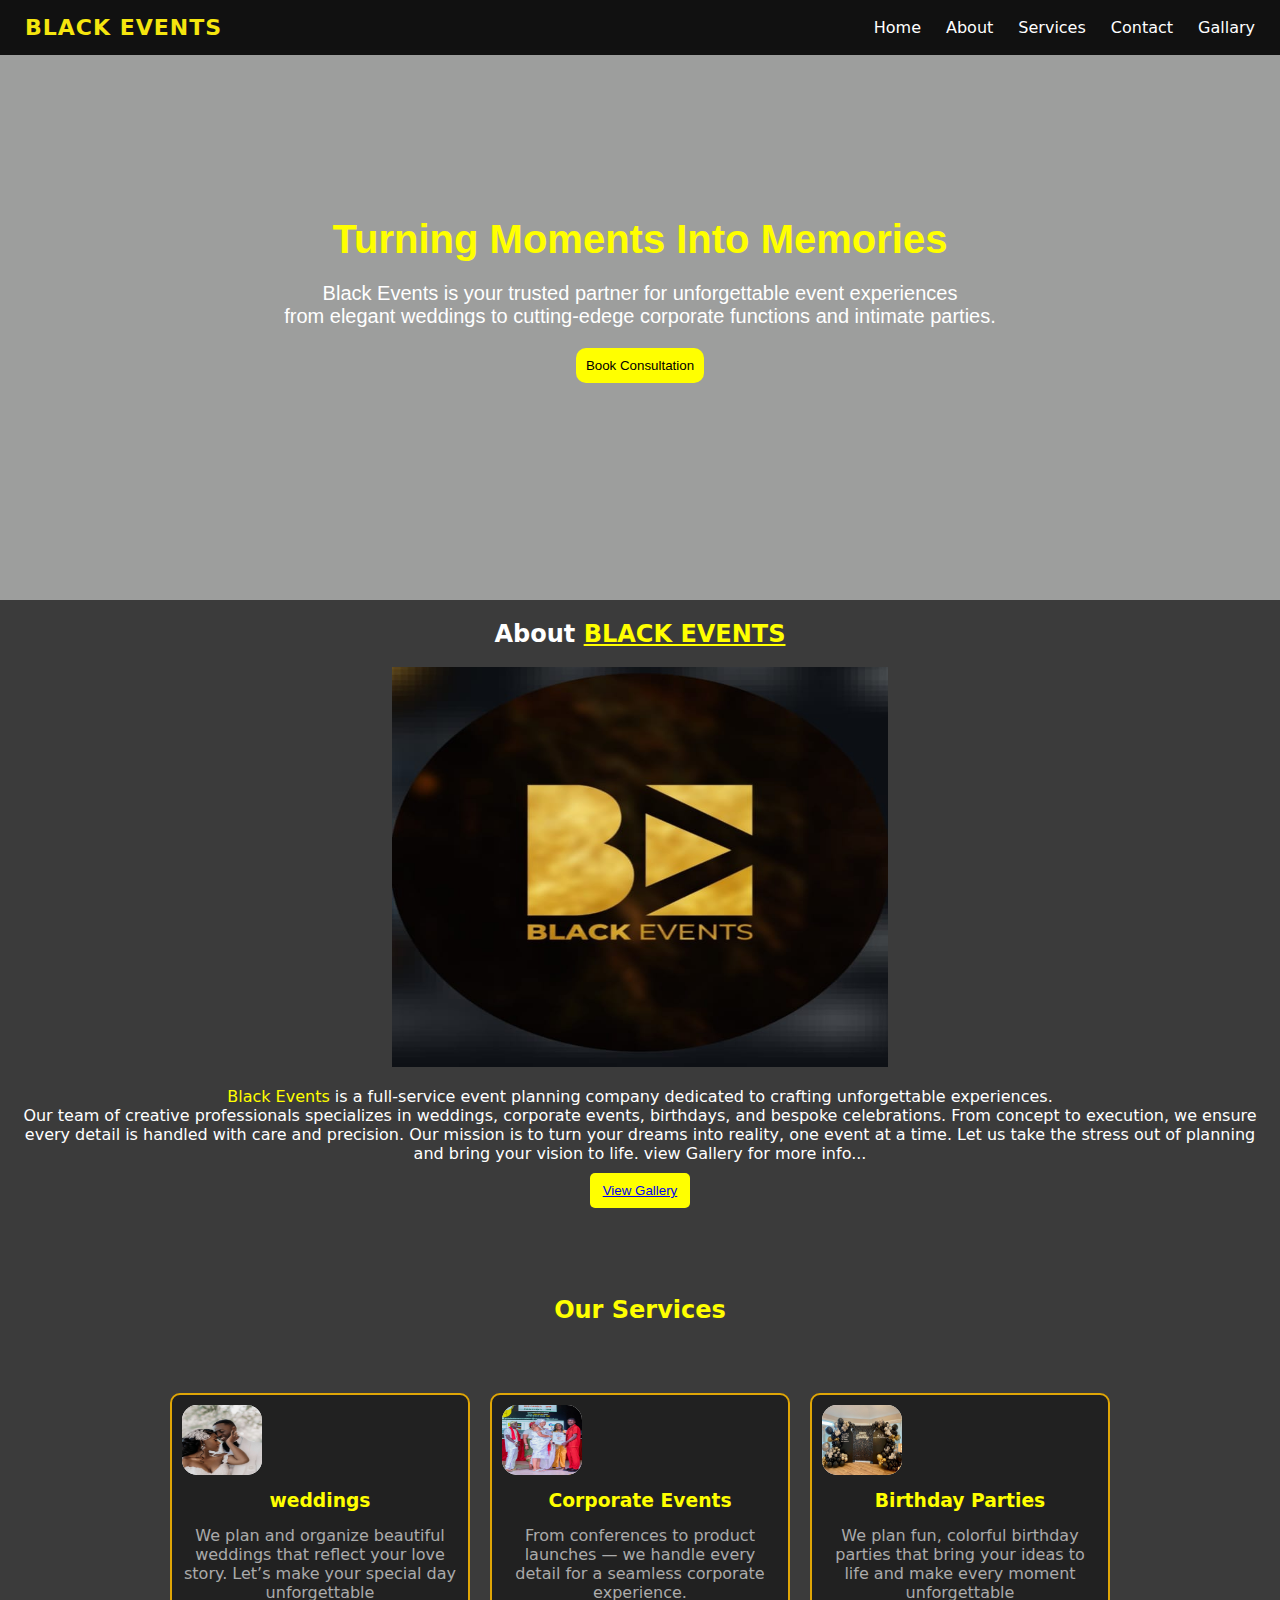
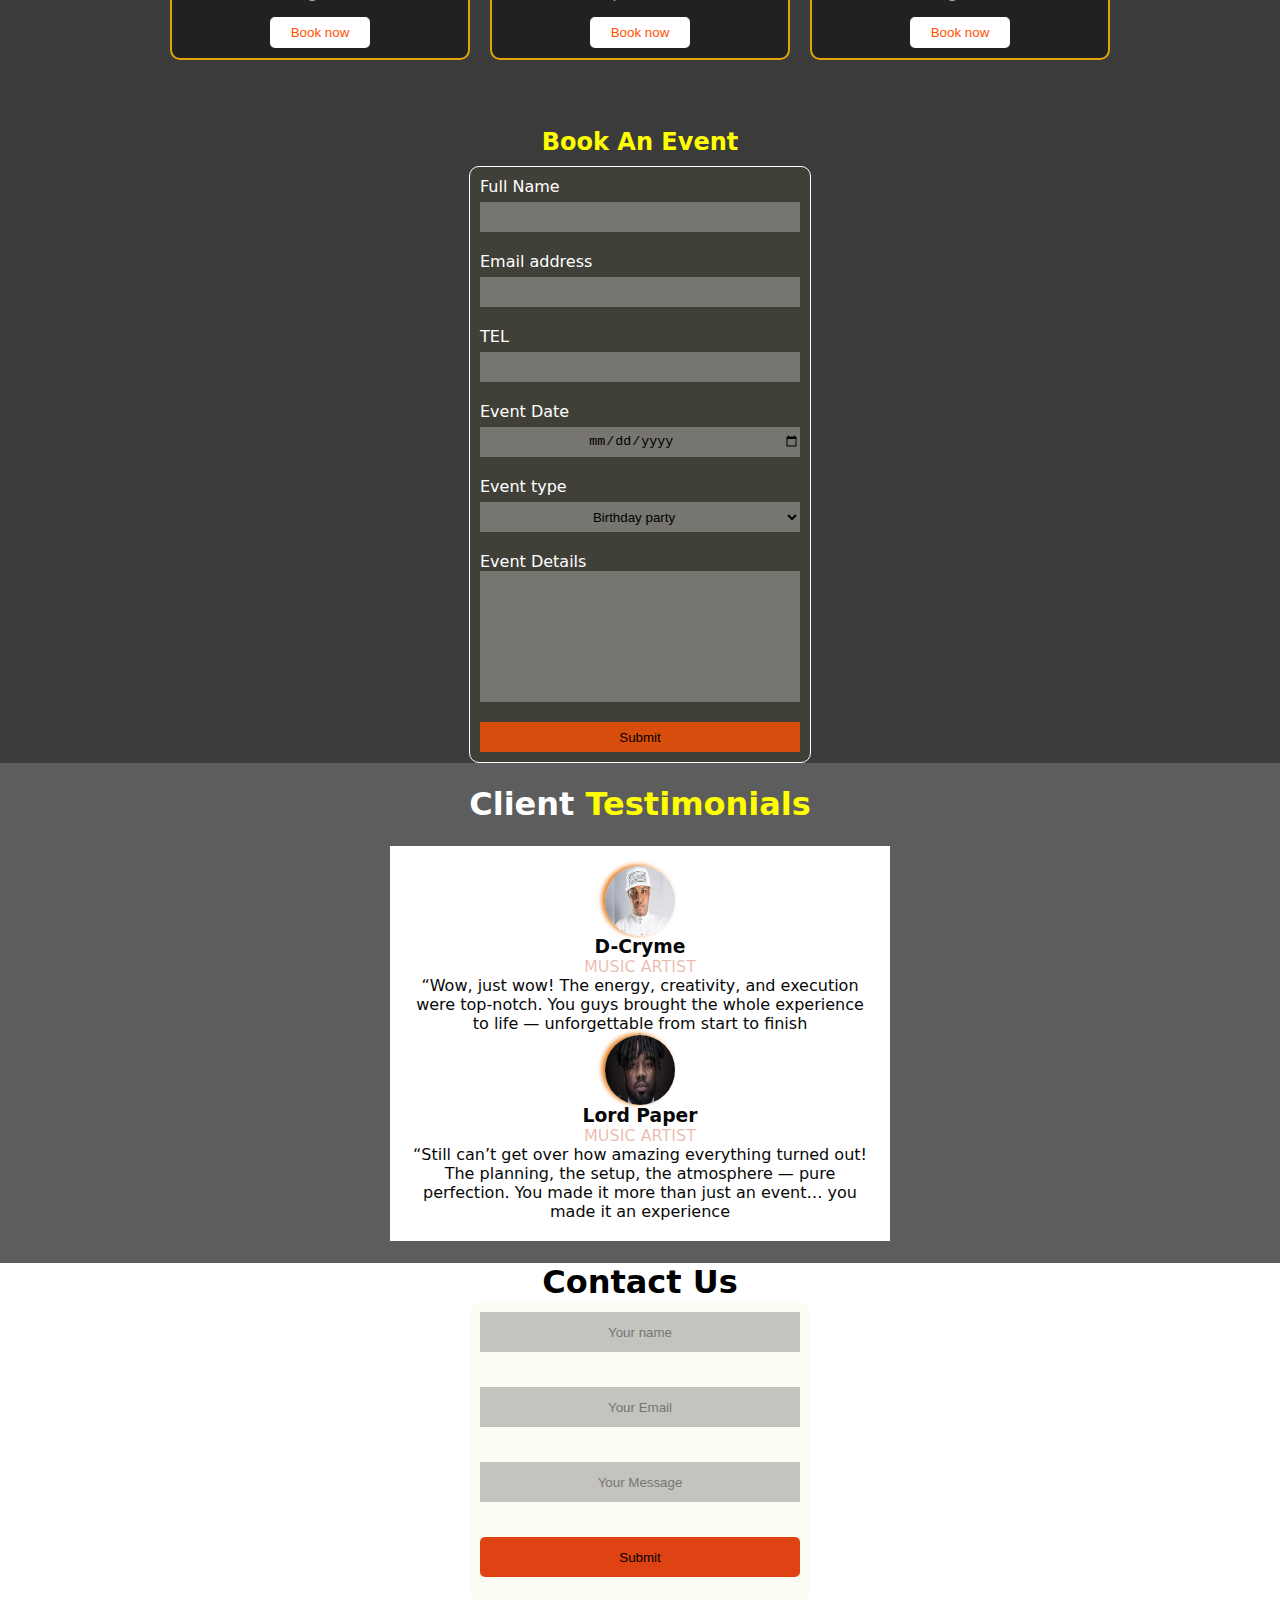
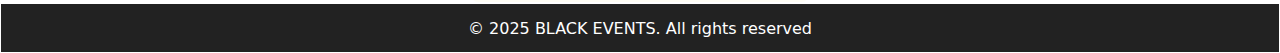
<file: index.html>
<!DOCTYPE html>
<html lang="en">
<head>
  <meta charset="UTF-8">
  <meta name="viewport" content="width=device-width, initial-scale=1.0">
  <title>Black Event</title>
  <link rel="stylesheet" href="style.css">
  <link rel="shortcut icon" href="IMAGES/logo.jpg" type="image/x-icon">
</head>
<body>

  <nav class="navbar">
    <div class="logo">BLACK EVENTS</div>
    <ul class="nav-links" id="navLinks">
      <li><a href="#home">Home</a></li>
      <li><a href="#about">About</a></li>
      <li><a href="#service">Services</a></li>
      <li><a href="#contact">Contact</a></li>
      <li><a href="gallary.html">Gallary</a></li>
    </ul>
    <div class="menu-icon" onclick="toggleMenu()">&#9776;</div>
  </nav>

  <div class="background-slider" id="home">
  <div class="overlay">
    
    <h1>Turning Moments Into Memories</h1>
    <p>Black Events is your trusted partner for unforgettable event experiences<br>
      from elegant weddings to cutting-edege corporate functions and intimate parties.
    </p>

    <a href="#book"><button>Book Consultation</button></a>
  
  </div>
</div>

<section class="aboutpage" id="about">
    <h2>About <u>BLACK EVENTS</u></h2><br>
      <div class="can">
      <div class="pic"><img src="IMAGES/logo.jpg" alt=""></div>
      <div class="abouttext">
       <p> <span>Black Events</span> is a full-service event planning company dedicated to crafting unforgettable experiences.<br> Our team of creative professionals specializes in weddings, corporate events, birthdays, and bespoke celebrations. From concept to execution, we ensure every detail is handled with care and precision.
Our mission is to turn your dreams into reality, one event at a time. Let us take the stress out of planning and bring your vision to life.
view Gallery for more info...
</p>
   <button><a href="gallary.html">  View Gallery</a></button>

      </div>
      </div>

  </section>

  <section class="servicepage" id="service">
    <h2>Our Services</h2>
    <div class="can">
      <div class="card">
        <div class="icon"><img src="IMAGES/wedd.JPG" alt=""></div>
        <h3>weddings</h3>
        <p>We plan and organize beautiful weddings that reflect your love story. Let’s make your special day unforgettable</p>
         <a href="#book"><button>Book now</button></a>
      </div>

      <div class="card">
        <div class="icon"><img src="IMAGES/event.jpg" alt=""></div>
        <h3>Corporate Events</h3>
        <p>From conferences to product launches — we handle every detail for a seamless corporate experience.</p>
         <a href="#book"><button>Book now</button></a>
      </div>

      <div class="card">
        <div class="icon"><img src="IMAGES/hbd.JPG " alt=""></div>
        <h3>Birthday Parties</h3>
        <p>We plan fun, colorful birthday parties that bring your ideas to life and make every moment unforgettable</p>
         <a href="#book"><button>Book now</button></a>
      </div>
    </div>
  </section>

  <section class="bookpage" id="book">
    <h2>Book An Event</h2>
    <di class="ca">
      
       <form id="bookingForm"    action="https://formspree.io/f/xzzraypj " method="POST">
          <div>Full Name <br><input type="text" required></div>
          <div>Email address <br><input type="email" required></div>
          <div>TEL <br><input type="tel" required></div>
          <div>Event Date <br><input type="date" required></div>
          <div>Event type
            <select placeholder="jbjb" required>
              <option>Birthday party</option>
              <option>Corporate </option>
              <option> Wedding</option>
              <option>Others</option>
            </select>
            
          </div>
          <div class="ed">Event Details<br><input class="edit"   type="text" required></div>
          <input class="submit"    placeholder="Submit booking" type="submit">
       </form>
        
       
      </div>
    </section>

    <section class="testimonipage">
      <h1>Client <span>Testimonials</span></h1>
      <div class="testi" >
        <div class="circle"><img src="IMAGES/dcy.jpg" alt=""></div>
        <h3>D-Cryme</h3>
        <P>MUSIC ARTIST</P>
        “Wow, just wow! The energy, creativity, and execution were top-notch. You guys brought the whole experience to life — unforgettable from start to finish
      <hr>
    <div class="circle"><img src="IMAGES/lord.webp" alt=""></div>
        <h3>Lord Paper</h3>
        <P> MUSIC ARTIST</P>
         
          “Still can’t get over how amazing everything turned out! The planning, the setup, the atmosphere — pure perfection. You made it more than just an event… you made it an experience
    </div>

    </section>

    <section class="contactpage" id="contact">
      <h1>Contact Us</h1>
      <form id="contactForm" action="https://formspree.io/f/xzzraypj" method="POST"class="form2">
        <div><input type="text" placeholder="Your name"required></div>
        <div><input type="email" placeholder="Your Email" required></div>
        <div><input type="text" placeholder="Your Message"required></div>
        <div><input  class="submit"   type="submit" placeholder="Send Message"></div>
      </form>
    </section>
    <footer>
      © 2025 BLACK EVENTS. All rights reserved
    </footer>
    

  

  <script>
    function toggleMenu() {
      document.getElementById("navLinks").classList.toggle("active");


    }


        // Send forms through Formspree with alerts
    document.querySelectorAll("form").forEach(form => {
      form.addEventListener("submit", async e => {
        e.preventDefault();
        const formData = new FormData(form);
        const response = await fetch(form.action, {
          method: "POST",
          body: formData,
          headers: { 'Accept': 'application/json' }
        });
        if (response.ok) {
          alert("✅ Message sent successfully!");
          form.reset();
        } else {
          alert("❌ Something went wrong. Please try again.");
        }
      });
    });

  </script>

</body>
</html>
</file>
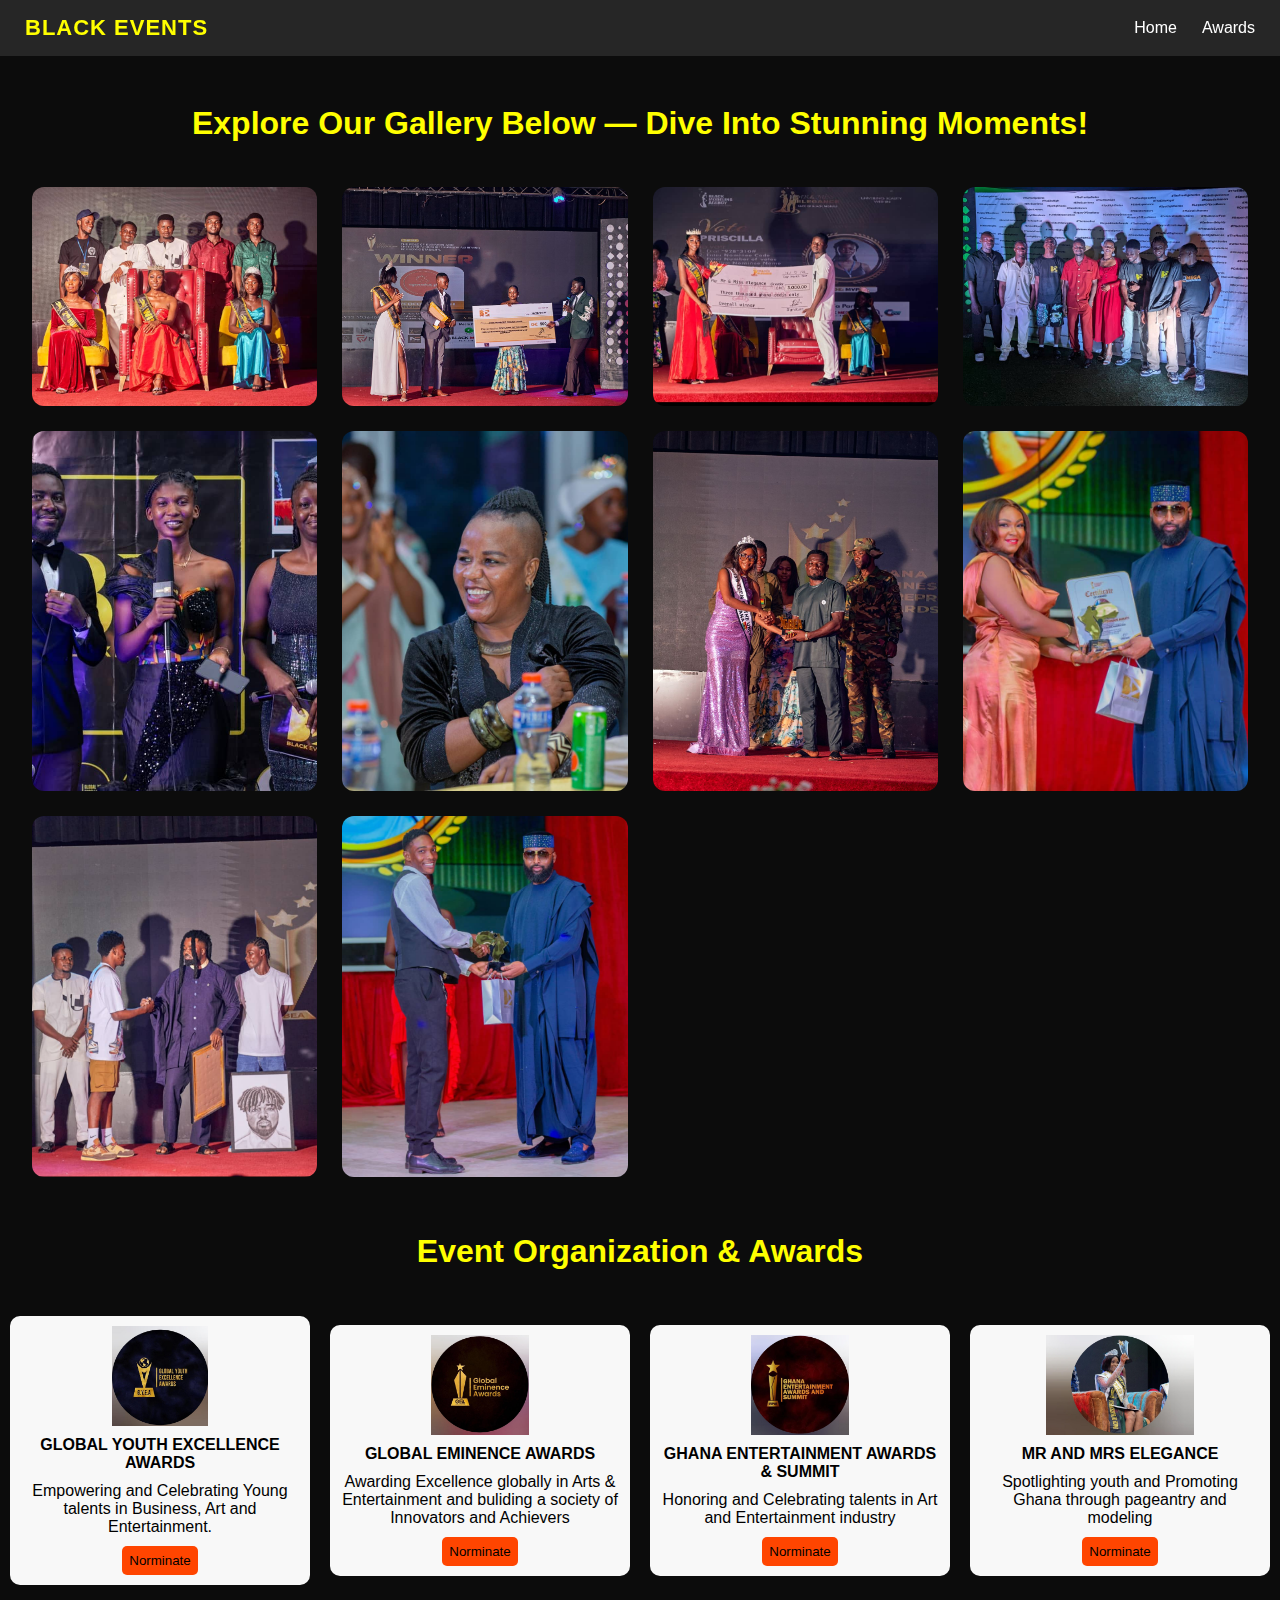
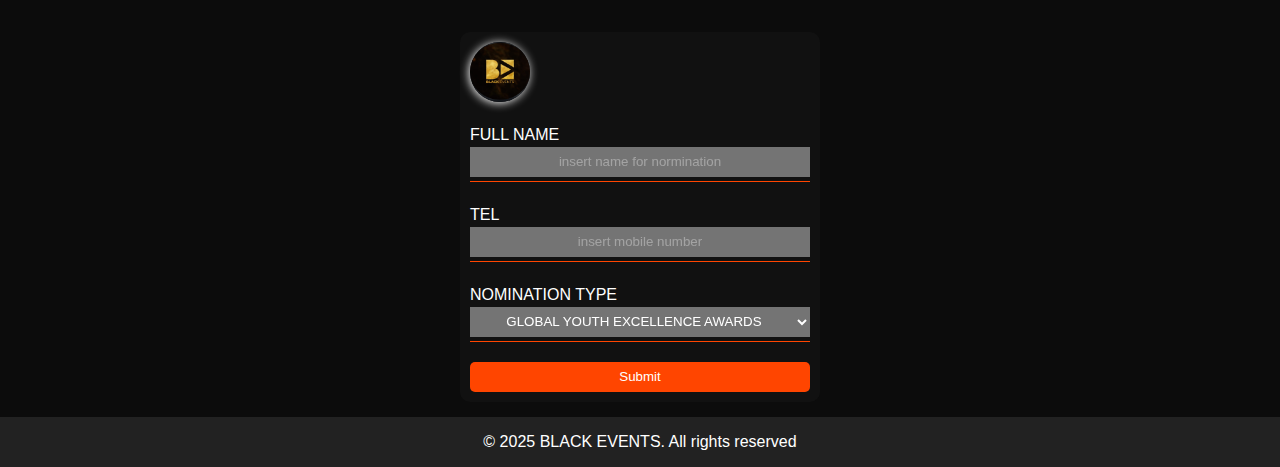
<file: gallary.html>
<!DOCTYPE html>
<html lang="en">
<head>
  <meta charset="UTF-8">
  <meta name="viewport" content="width=device-width, initial-scale=1.0">
  <title>BLACK EVENT GALLARY</title>
  <link rel="shortcut icon" href="IMAGES/logo.jpg" type="image/x-icon">
  <link rel="stylesheet" href="gallary.css">
  <link rel="shortcut icon" href="IMAGES/logo.jpg" type="image/x-icon">
</head>
 
</head>
<body>

  <nav class="navbar">
    <div class="logo">BLACK EVENTS</div>
    <ul class="nav-links" id="navLinks">
      <li><a href="index.html">Home</a></li>
      <li><a href="#project">Awards</a></li>
      
    </ul>
    <div class="menu-icon" onclick="toggleMenu()">&#9776;</div>
  </nav>



  <section class="heropage">
    <h1>	Explore Our Gallery Below — Dive Into Stunning Moments!</h1>
  </section>

  <div class="gallery">
    <div class="gallery-item"><img src="IMAGES/bg1.jpg" alt="Image 1"></div>
    <div class="gallery-item"><img src="IMAGES/bg2.jpg" alt="Image 2"></div>
    <div class="gallery-item"><img src="IMAGES/bg3.jpg" alt="Image 3"></div>
    <div class="gallery-item"><img src="IMAGES/bg4.jpg" alt="Image 4"></div>
    <div class="gallery-item"><img src="IMAGES/bg6.jpg" alt="Image 5"></div>
    <div class="gallery-item"><img src="IMAGES/bg5.jpg" alt="Image 6"></div>
    <!-- Add more images as needed -->
     <div class="gallery-item"><img src="IMAGES/bg7.jpg" alt="Image 1"></div>
    <div class="gallery-item"><img src="IMAGES/bg8.jpg" alt="Image 2"></div>
    <div class="gallery-item"><img src="IMAGES/bg9.jpg" alt="Image 3"></div>
    <div class="gallery-item"><img src="IMAGES/bg10.jpg" alt="Image 4"></div>
    
  </div>

  <section class="projectpage" id="project">
    <h1>Event Organization & Awards</h1>
    <div class="can">

    <div class="award">
      <img src="IMAGES/GYA.jpg" alt=""> 
    
      <div class="divv"><h4>GLOBAL YOUTH EXCELLENCE AWARDS</h4>
      Empowering and Celebrating Young talents in Business, Art and Entertainment.
      <a href="#norm"><button>Norminate</button></div></a>
    </div>

    <div class="award">
      <img src="IMAGES/GEA.jpg" alt=""> 
    
      <div class="divv"><h4>GLOBAL EMINENCE AWARDS</h4>
      Awarding Excellence globally in Arts & Entertainment and buliding a society of
       Innovators and Achievers
      <a href="#norm"><button>Norminate</button></div></a>
    </div>

    <div class="award">
      <img src="IMAGES/GEAMS.jpg" alt=""> 
    
      <div class="divv"><h4>GHANA ENTERTAINMENT AWARDS & SUMMIT</h4>
      Honoring and Celebrating talents in  Art and Entertainment industry
      <a href="#norm"><button>Norminate</button></div></a>
    </div>

    <div class="award">
      <img src="IMAGES/MME.jpg" alt=""> 
    
      <div class="divv"><h4>MR AND MRS ELEGANCE</h4>
      Spotlighting youth and Promoting Ghana through pageantry and modeling
      <a href="#norm"><button>Norminate</button></div></a>
    </div>
    
  </section>


  <section class="norminatepage" id="norm">
    <div class="norminate">
      <div class="icon"><img src="IMAGES/logo.jpg" alt=""></div>
      <form action="https://formspree.io/f/xzzraypj" method="POST">
        <div>FULL NAME<br><input type="text" name="name" placeholder="insert name for normination"required></div>
        <div>TEL<br><input type="tel" name="phone" placeholder="insert mobile number" required></div>
        <div>NOMINATION TYPE<br><select name="event_type">
          <option>GLOBAL YOUTH EXCELLENCE AWARDS</option>
          <option>GHANA PRESTIGIOUS AWARDS</option>
          <option>GLOBAL YOUTH ACHIEVERS AWARDS</option>
          <option>GHANA BUSINESS & ENTREPRENEURSHIP AWARDS</option>
          <option>GHANA ENTERTAINMENT AWARDS & SUMMIT</option>
          <option>MR & MRS ELEGANCE</option>
        </select></div>

        <input class="submit" type="submit" value="Submit">

      </form>

    </div>

  </section>
   <footer>
      © 2025 BLACK EVENTS. All rights reserved
    </footer>

  <script>
    function toggleMenu() {
      document.getElementById("navLinks").classList.toggle("active");
    }
  </script>
  
</body>
</html>
</file>
<file: gallary.css>
* {
      margin: 0;
      padding: 0;
      box-sizing: border-box;
    }


    .navbar {
  position: fixed;
  top: 0;
  left: 0;
  width: 100%;
  background: #e7e3e31f;
  color: #fff;
  display: flex;
  justify-content: space-between;
  align-items: center;
  padding: 15px 25px;
  z-index: 1000;
}

.logo {
  font-size: 22px;
  font-weight: bold;
  letter-spacing: 1px;
  color: yellow;
}

.nav-links {
  list-style: none;
  display: flex;
  gap: 25px;
}

.nav-links li a {
  color: #fff;
  text-decoration: none;
  font-weight: 500;
  transition: 0.3s;
}

.nav-links li a:hover {
  color: #00bcd4;
}

/* Menu icon for mobile */
.menu-icon {
  display: none;
  font-size: 25px;
  cursor: pointer;
}

    body {
      background: rgba(0, 0, 0, 0.952);
      color: #fff;
      font-family: 'Poppins', sans-serif;
      display: flex;
      flex-direction: column;
      justify-content: center;
      align-items: center;
      min-height: 100vh;
      overflow-x: hidden;
    }

    .heropage{
      border: px solid red;
      text-align: center;
      margin-top: 100px;
      color: yellow;
      padding: 5px;
    }

    .gallery {
      border: px solid blue;
      width: 95%;
      max-width: 1400px;
      display: grid;
      grid-template-columns: repeat(auto-fit, minmax(260px, 1fr));
      gap: 25px;
      padding: 40px 0;
    }

    .gallery-item {
      position: relative;
      overflow: visible; /* allows hover overflow */
      border-radius: 12px;
      transition: transform 0.5s ease, box-shadow 0.5s ease;
      cursor: pointer;
    }

    .gallery-item img {
      width: 100%;
      height: 100%;
      object-fit: cover;
      border-radius: 12px;
      transition: transform 0.7s ease, filter 0.5s ease;
      transform-origin: center;
    }

    .gallery-item:hover img {
      transform: scale(1.25) translateY(-10px);
      filter: brightness(1.2);
      z-index: 5;
    }

    .gallery-item:hover {
      transform: scale(1.03);
      box-shadow: 0 0 40px rgba(255, 255, 255, 0.2);
    }

    /* Fade-In Effect on Load */
    @keyframes fadeIn {
      from { opacity: 0; transform: scale(0.9); }
      to { opacity: 1; transform: scale(1); }
    }

    .gallery-item {
      animation: fadeIn 1s ease forwards;
    }


    /* projectpage*/

    .projectpage{
      border: px solid red;
      width: 100%;
      min-height: 400px;
      display: flex;
      flex-direction: column;
      flex-wrap: wrap;
      justify-content: center;
      align-items: center;
      text-align: center;
      gap: 30px;
    
    }

    .projectpage h1{
      color: yellow;
    }

    .can{
      display: flex;
      min-height: 300px;
      flex-wrap: wrap;
      gap: 20px;
      justify-content: center;
      align-items: center;
    }

    .award{

      border: px solid;
      width: 300px;
      background-color: rgba(255, 255, 255, 0.973);
      color: black;
      display: flex;
      justify-content: center;
      align-items: center;
      gap: 10px;
      flex-wrap: wrap;
      border-radius: 10px;
      padding: 10px;
      animation: fadeIn 2s ease forwards;
      
      
    }
    

    .award img{
      width:;
      height: 100px;

    }

    .divv{
      border: px solid;
      gap: 10px;
      display: flex;
      flex-direction: column;
      justify-content: center;
      align-items: center;
      text-align: center;
    }

    .divv button{
      padding: 7px;
      background-color: orangered;
      border-radius: 5px;
      border: transparent;
    }

    .norminatepage{
      border: px solid blue;
      height: 400px;
      width: 100%;
      display: flex;
      flex-wrap: wrap;
      justify-content: center;
      align-items: center;

    }

    .norminate{
      border: px solid red;
      min-height: 300px;
      width: 360px;
      padding: 10px;
      background-color: #111;
      border-radius: 10px;
      display: flex;
      flex-direction: column;
      gap: 20px;
    }

    .icon{
      border: px solid orangered;
      width: 60px;
      height: 60px;
      border-radius: 100%;
      box-shadow: -1px 1px 10px white;
    }

    .icon img{
      width: 100%;
      height: 100%;
      border-radius: 100%;

    }
    ::placeholder{
      color: rgba(255, 255, 255, 0.336);
    }

    form div{
      border-bottom: 1px solid orangered;
      width: 100% ;
      height: 60px;
      display: flex;
      flex-direction: column;
      justify-content: center;
      gap: 3px;
      margin-bottom: 20px;
    }
    form input ,select{
      width: 100%;
      height: 30px;
      text-align: center;
      background-color: rgba(255, 255, 255, 0.418);
      border: transparent;
      color: white;
      background: transparen;
      backdrop-filter: blur(0px);
    }

    option{
      background-color:rgba(24, 126, 221, 0.849) ;
    }

    .submit{
      background: orangered;
      border-radius: 5px;
    }

    footer{
  border: px solid;
  width: 100%;
  background-color: #222;
  height: 50px;
  color: white;
  text-align: center;
  display: flex;
  justify-content: center;
  align-items: center;
}

  

    /* Responsive Design */
@media (max-width: 768px) {
  .menu-icon {
    display: block;
    
  }

  .nav-links {
    position: absolute;
    top: 60px;
    left: -100%;
    background: #111;
    width: 100%;
    flex-direction: column;
    align-items: center;
    transition: 0.4s;
    gap: 15px;
    padding: 20px 0;
    background: transparent;
    backdrop-filter: blur(10px);
  }

  .nav-links.active {
    left: 0;
  }

  .norminate{
    width: 100%;
    border-radius: 0px;
  }
}
</file>
<file: style.css>
/* Reset default styles */
* {
  margin: 0;
  padding: 0;
  box-sizing: border-box;
}

 body, html {
    height: 100%;
    width: 100%;
    font-family: system-ui, -apple-system, BlinkMacSystemFont, 'Segoe UI', Roboto, Oxygen, Ubuntu, Cantarell, 'Open Sans', 'Helvetica Neue', sans-serif;
  }

/* Navbar styling */
.navbar {
  position: fixed;
  top: 0;
  left: 0;
  width: 100%;
  background: #111;
  color: #fff;
  display: flex;
  justify-content: space-between;
  align-items: center;
  padding: 15px 25px;
  z-index: 1000;
}

.logo {
  font-size: 22px;
  font-weight: bold;
  letter-spacing: 1px;
  color: #f5e50e;
}

.nav-links {
  list-style: none;
  display: flex;
  gap: 25px;
}

.nav-links li a {
  color: #fff;
  text-decoration: none;
  font-weight: 500;
  transition: 0.3s;
}

.nav-links li a:hover {
  color: #f5e50e;
}

/* Menu icon for mobile */
.menu-icon {
  display: none;
  font-size: 25px;
  cursor: pointer;
}

.background-slider {
    position: relative;
    width:100% ;
    min-height:600px ;
    background-size: cover;
    background-position: center;
    animation: slide 20s infinite;
    color: black;
  }

  @keyframes slide {
    0%   { background-image: url(IMAGES/bg1.jpg); }
    25%  { background-image: url(IMAGES/bg2.jpg); }
    50%  { background-image: url(IMAGES/bg3.jpg); }
    75%  { background-image: url(IMAGES/bg4.jpg); }
    100% { background-image:url(IMAGES/bg1.jpg) ; }
  }

  /* Optional overlay and text */
  .overlay {
    border: 1px solid blue;
    position: absolut;
    top: 0; left: 0;
    min-height:600px ;
    background: rgba(13, 14, 13, 0.404);
    display: flex;
    flex-direction: column;
    flex-wrap: wrap;
    align-items: center;
    justify-content: center;
    color: white;
    font-size: 20px;
    font-family: Arial, sans-serif;
    text-align: center;
    padding: 10px;
    gap: 20px;
    border: transparent;
  }

  .overlay button{
    background-color: yellow;
    padding: 10px;
    border-radius: 10px;
    border: transparent;
  }

  .overlay h1{
    color: yellow;
  }


  .aboutpage{
    border: px solid green;
    display: flex;
    flex-direction: column;
    flex-wrap: wrap;
    justify-content: center;
    align-items: center;
    margin-top: 0px;
    background-color: rgba(0, 0, 0, 0.767);
    color: white;
    padding: 20px;
  }
  .can{
    display: flex;
    flex-wrap: wrap;
    justify-content: center;
    align-items: center;
    gap: 20px;
    text-align: center;

  }

  .abouttext{
    border: px solid;
    display: flex;
    flex-direction: column;
    gap: 10px;
  }

  .abouttext button{
    width: 100px;
    padding: 10px;
    background-color: yellow;
    align-self: center;
    border-radius: 5px;
    border: transparent;
  }

  .aboutpage u ,.abouttext span{
  color: yellow;
}

  .pic{
    width: 40%;
    height: 400px;
  }

  .pic img{
    width: 100%;
    height: 100%;
  }


  /* services page*/

.servicepage{
  border: px solid white;
  min-height: 500px;
  display: flex;
  flex-wrap: wrap;
  flex-direction: column;
  justify-content: center;
  align-items: center;
  justify-content: space-evenly;
  background-color: rgba(0, 0, 0, 0.767);
}


.card{
  border: 2px solid rgb(223, 165, 6);
  width: 300px;
  padding: 10px;
  display: flex;
  flex-direction: column;
  text-align: cente;
  gap: 15px;
  background-color: #11111198;
  border-radius: 10px;
}

 .card:hover {
       transform: scale(1.0) translatex(-10px);
      filter: brightness(1.2);
      z-index: 5;
    }

.card button{
  background-color:white;
  color: rgb(255, 81, 0);
  border: transparent;
  width: 100px;
  padding: 8px;
  border-radius: 5px;
}

.card h3 , .servicepage h2{
  color: yellow;
}

.icon{
  
  border: px solid yellow;
  background-color: white;
  width: 80px;
  height: 70px;
  border-radius: 15px;
  display: flex;
  justify-content: center;
  align-items: end;
  box-shadow: px px 5px rgb(214, 131, 7);
}

.icon img{
  width: 100%;
  height: 100%;
  border-radius: 15px;
}

.card p{
  color: rgba(255, 255, 255, 0.623);
}

/*    BOOKING PAGE SECTION  */

.bookpage{
   border: px solid white;
  min-height: 400px;
  display: flex;
  flex-wrap: wrap;
  flex-direction: column;
  justify-content: center;
  align-items: center;
  gap: 10px;
 
  
  background-color: rgba(0, 0, 0, 0.767);
}

form{
  border: 1px solid white;
  display: flex;
  flex-direction: column;
  gap: 20px;
  padding: 10px;
  background-color: rgba(224, 202, 9, 0.041);
  border-radius: 10px;

  
}

form div{
  width: 320px;
  border: px solid;
  text-align: left;
  height: 55px;
  color: white;
  display: flex;
  flex-direction: column;
  justify-content: space-between;
  
  
}

form input ,select{
  width: 100%;
  height: 30px;
  background-color:rgba(238, 237, 237, 0.308);
  border: transparent;
  text-align: center;
}

.edit{
  height: 200px;
}
.ed{
  height: 150px;
}

.submit{
  background-color: rgb(216, 77, 13);
}

.bookpage h2{
  color: yellow;
}

/* testimonial page*/

.testimonipage{
  border: px solid green;
  min-height: 500px;
  display: flex;
  flex-direction: column;
  justify-content: center;
  align-items: center;
  justify-content: space-evenly;
  background-color: #222222bb;
  color: white;
}

.testimonipage span{
  color:yellow;
}

.testi{
  border: 1px solid;
  width: 500px;
  padding: 20px;
  text-align: center;
  display: flex;
  flex-direction: column;
  align-items: center;
  justify-content: center;
  background-color: white;
  color: rgb(8, 8, 8);
  flex-wrap: wrap;
  border: transparent;
}

.testi p{
  color: rgba(196, 55, 12, 0.342);
}

.circle{
  border: 1px solid;
  width: 70px;
  height: 70px;
  border-radius: 100%;
  box-shadow: -3px -1px 5px rgb(233, 114, 4);
  border: transparent;

}

  .circle img{
    width: 100%;
    height: 100%;
    border-radius: 100%;
  }


.contactpage{
  display: flex;
  flex-direction: column;
  justify-content: center;
  align-items: center;
}

.contactpage input{
  background-color: rgba(0, 0, 0, 0.226);
  height: 40px;
}

.contactpage .submit{
  background-color: rgb(224, 67, 19);
  border-radius: 5px;
}


footer{
  border: 1px solid;
  background-color: #222;
  height: 50px;
  color: white;
  text-align: center;
  display: flex;
  justify-content: center;
  align-items: center;
}

/* Responsive Design */
@media (max-width: 768px) {
  .menu-icon {
    display: block;
  }

  .nav-links {
    position: absolute;
    top: 60px;
    left: -100%;
    background: #111;
    width: 100%;
    flex-direction: column;
    align-items: center;
    transition: 0.4s;
    gap: 15px;
    padding: 20px 0;
    background: transparent;
    backdrop-filter: blur(10px);
  }

  .nav-links.active {
    left: 0;
  }

   .pic{
    width: 300px;
    height: 300px;
  }

  .testi{
    width: 300px;
  }
}
</file>
